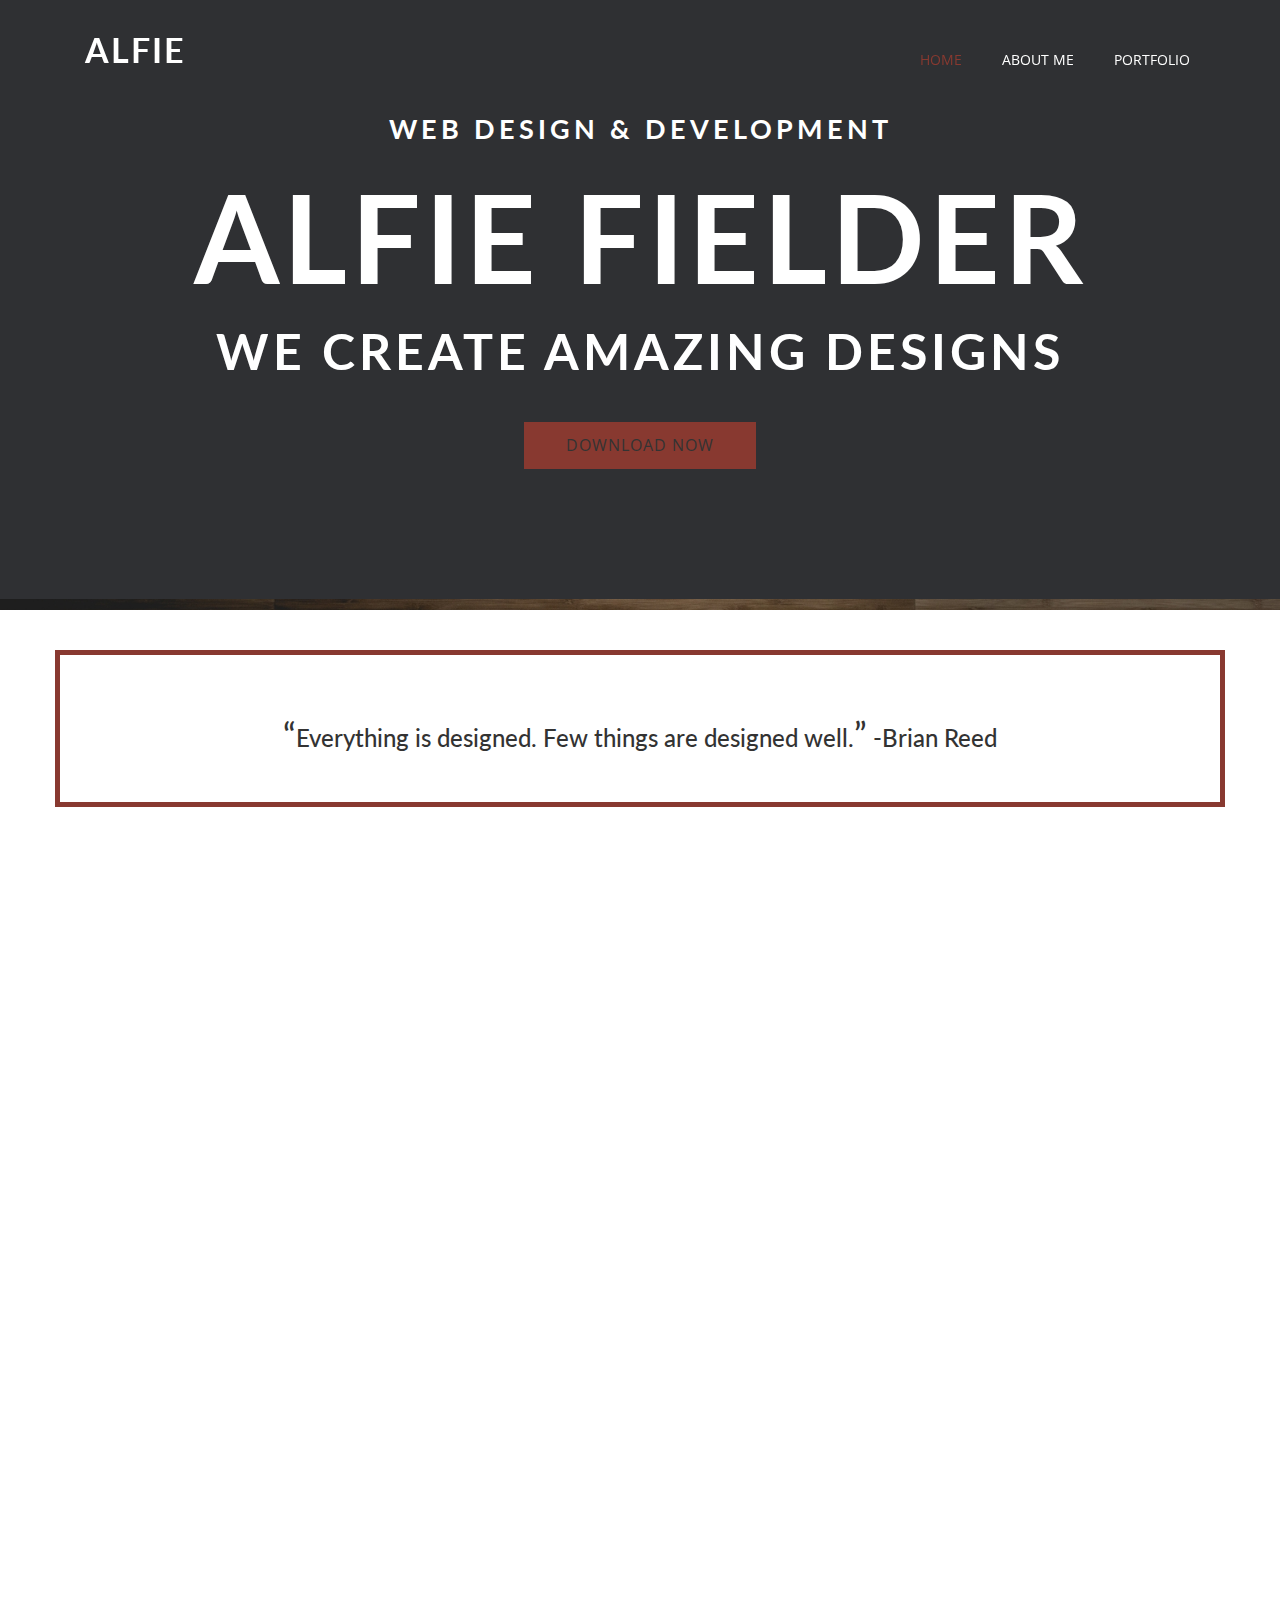
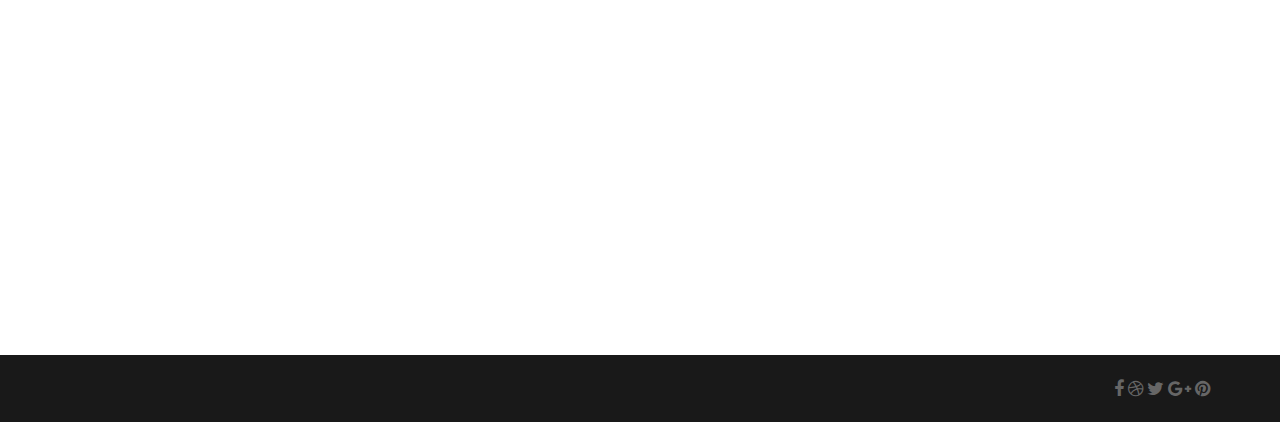
<file: index.html>
<!DOCTYPE html>
<html lang="en">

<head>
  <!-- Website Title -->
  <title>Alfie Fielder's Portfolio</title>

  <!-- Metadata -->
  <meta charset="utf-8">
  <meta name="viewport" content="width=device-width, initial-scale=1">
  <meta name="description" content="">
  <meta name="keywords" content="">

  <!-- Fonts -->
  <link href='https://fonts.googleapis.com/css?family=Lato:400,700,300|Open+Sans:400,600,700,300' rel='stylesheet' type='text/css'>

  <!-- Style Sheets -->
  <link rel="stylesheet" type="text/css" href="css/bootstrap.min.css">
  <link rel="stylesheet" type="text/css" href="css/font-awesome.min.css">
  <link rel="stylesheet" type="text/css" href="css/animate.css">
  <link rel="stylesheet" type="text/css" href="css/style.css">
</head>

<body>
  <!--header-->
  <header class="main-header" id="header">
    <div class="bg-color">
      <!--nav-->
      <nav class="nav navbar-default navbar-fixed-top">
        <div class="container">
          <div class="col-md-12">
            <div class="navbar-header">
              <button type="button" class="navbar-toggle collapsed" data-toggle="collapse" data-target="#mynavbar" aria-expanded="false" aria-controls="navbar">
                            <span class="fa fa-bars"></span>
                        </button>
              <a href="index.html" class="navbar-brand">Alfie</a>
            </div>
            <div class="collapse navbar-collapse navbar-right" id="mynavbar">
              <ul class="nav navbar-nav">
                <li class="active"><a href="#header">Home</a></li>
                <li><a href="#about_me">About Me</a></li>
                <li><a href="#portfolio">Portfolio</a></li>
              </ul>
            </div>
          </div>
        </div>
      </nav>
      <!--/ nav-->
      <div class="container text-center">
        <div class="wrapper wow fadeInUp delay-05s">
          <h2 class="top-title">Web Design & Development</h2>
          <h3 class="title">Alfie Fielder</h3>
          <h4 class="sub-title">We Create amazing designs</h4>
          <button type="submit" class="btn btn-submit">Download Now</button>
        </div>
      </div>
    </div>
  </header>
  <!--/ header-->

  <section id="cta-1">
    <div class="container">
      <div class="row">
        <div class="cta-info text-center">
          <h3><span class="dec-tec">“</span>Everything is designed. Few things are designed well.<span class="dec-tec">”</span> -Brian Reed</h3>
        </div>
      </div>
    </div>
  </section>


  <section id="about_me" class="section-padding">
    <div class="container">
      <div class="row">
        <div class="col-md-3 wow fadeInLeft delay-05s">
          <div class="section-title">
            <h2 class="head-title">About Mes</h2>
            <hr class="botm-line">
            <p class="sec-para">Lorem ipsum dolor sit amet, consectetur adipiscing elit, sed do eiusmod tempor incididunt ut labore et dolore magna aliqua..</p>
          </div>
        </div>
        <div class="col-md-9">
          <div class="col-md-6 wow fadeInRight delay-02s">
            <div class="icon">
              <i class="fa fa-paint-brush"></i>
            </div>
            <div class="icon-text">
              <h3 class="txt-tl">Easy to Learn and Design</h3>
              <p class="txt-para">Lorem ipsum dolor sit amet, consectetur adipiscing elit. Vestibulum id ligula felis euismod semper. </p>
            </div>
          </div>
          <div class="col-md-6 wow fadeInRight delay-02s">
            <div class="icon">
              <i class="fa fa-cogs"></i>
            </div>
            <div class="icon-text">
              <h3 class="txt-tl">Bootstrap 3.3.2</h3>
              <p class="txt-para">Lorem ipsum dolor sit amet, consectetur adipiscing elit. Vestibulum id ligula felis euismod semper. </p>
            </div>
          </div>
          <div class="col-md-6 wow fadeInRight delay-04s">
            <div class="icon">
              <i class="fa fa-mobile"></i>
            </div>
            <div class="icon-text">
              <h3 class="txt-tl">Responsive Design</h3>
              <p class="txt-para">Lorem ipsum dolor sit amet, consectetur adipiscing elit. Vestibulum id ligula felis euismod semper. </p>
            </div>
          </div>
          <div class="col-md-6 wow fadeInRight delay-04s">
            <div class="icon">
              <i class="fa fa-desktop"></i>
            </div>
            <div class="icon-text">
              <h3 class="txt-tl">No Coding, No Shortcodes</h3>
              <p class="txt-para">Lorem ipsum dolor sit amet, consectetur adipiscing elit. Vestibulum id ligula felis euismod semper. </p>
            </div>
          </div>
          <div class="col-md-6 wow fadeInRight delay-06s">
            <div class="icon">
              <i class="fa fa-lightbulb-o"></i>
            </div>
            <div class="icon-text">
              <h3 class="txt-tl">High Coversion</h3>
              <p class="txt-para">Lorem ipsum dolor sit amet, consectetur adipiscing elit. Vestibulum id ligula felis euismod semper. </p>
            </div>
          </div>
          <div class="col-md-6 wow fadeInRight delay-06s">
            <div class="icon">
              <i class="fa fa-clock-o"></i>
            </div>
            <div class="icon-text">
              <h3 class="txt-tl">Save Tons of Time</h3>
              <p class="txt-para">Lorem ipsum dolor sit amet, consectetur adipiscing elit. Vestibulum id ligula felis euismod semper. </p>
            </div>
          </div>
        </div>
      </div>
    </div>
  </section>
  

  <section class="section-padding wow fadeInUp delay-02s" id="portfolio">
    <div class="container">
      <div class="row">
        <div class="col-md-3 col-sm-12">
          <div class="section-title">
            <h2 class="head-title">Portfolio</h2>
            <hr class="botm-line">
            <p class="sec-para">Lorem ipsum dolor sit amet, consectetur adipiscing elit, sed do eiusmod tempor incididunt ut labore et dolore magna aliqua..</p>
          </div>
        </div>
        <div class="col-md-9 col-sm-12">
          <div class="col-md-4 col-sm-6 padding-right-zero">
            <div class="portfolio-box design">
              <img src="img/port01.jpg" alt="" class="img-responsive">
            </div>
          </div>
          <div class="col-md-4 col-sm-6 padding-right-zero">
            <div class="portfolio-box design">
              <img src="img/port02.jpg" alt="" class="img-responsive">
            </div>
          </div>
          <div class="col-md-4 col-sm-6 padding-right-zero">
            <div class="portfolio-box design">
              <img src="img/port03.jpg" alt="" class="img-responsive">
            </div>
          </div>
          <div class="col-md-4 col-sm-6 padding-right-zero">
            <div class="portfolio-box design">
              <img src="img/port04.jpg" alt="" class="img-responsive">
            </div>
          </div>
          <div class="col-md-4 col-sm-6 padding-right-zero">
            <div class="portfolio-box design">
              <img src="img/port05.jpg" alt="" class="img-responsive">
            </div>
          </div>
          <div class="col-md-4 col-sm-6 padding-right-zero">
            <div class="portfolio-box design">
              <img src="img/port06.jpg" alt="" class="img-responsive">
            </div>
          </div>
        </div>
      </div>
    </div>
  </section>


  <footer class="" id="footer">
    <div class="container">
      <div class="row">
        <div class="col-sm-7 footer-copyright">
        </div>
        <div class="col-sm-5 footer-social">
          <div class="pull-right hidden-xs hidden-sm">
            <a href="#"><i class="fa fa-facebook"></i></a>
            <a href="#"><i class="fa fa-dribbble"></i></a>
            <a href="#"><i class="fa fa-twitter"></i></a>
            <a href="#"><i class="fa fa-google-plus"></i></a>
            <a href="#"><i class="fa fa-pinterest"></i></a>
          </div>
        </div>
      </div>
    </div>
  </footer>


  <!-- Scripts -->
  <script src="js/jquery.min.js"></script>
  <script src="js/jquery.easing.min.js"></script>
  <script src="js/bootstrap.min.js"></script>
  <script src="js/wow.js"></script>
  <script src="js/custom.js"></script>
  <script src="contactform/contactform.js"></script>

</body>
</html>
</file>
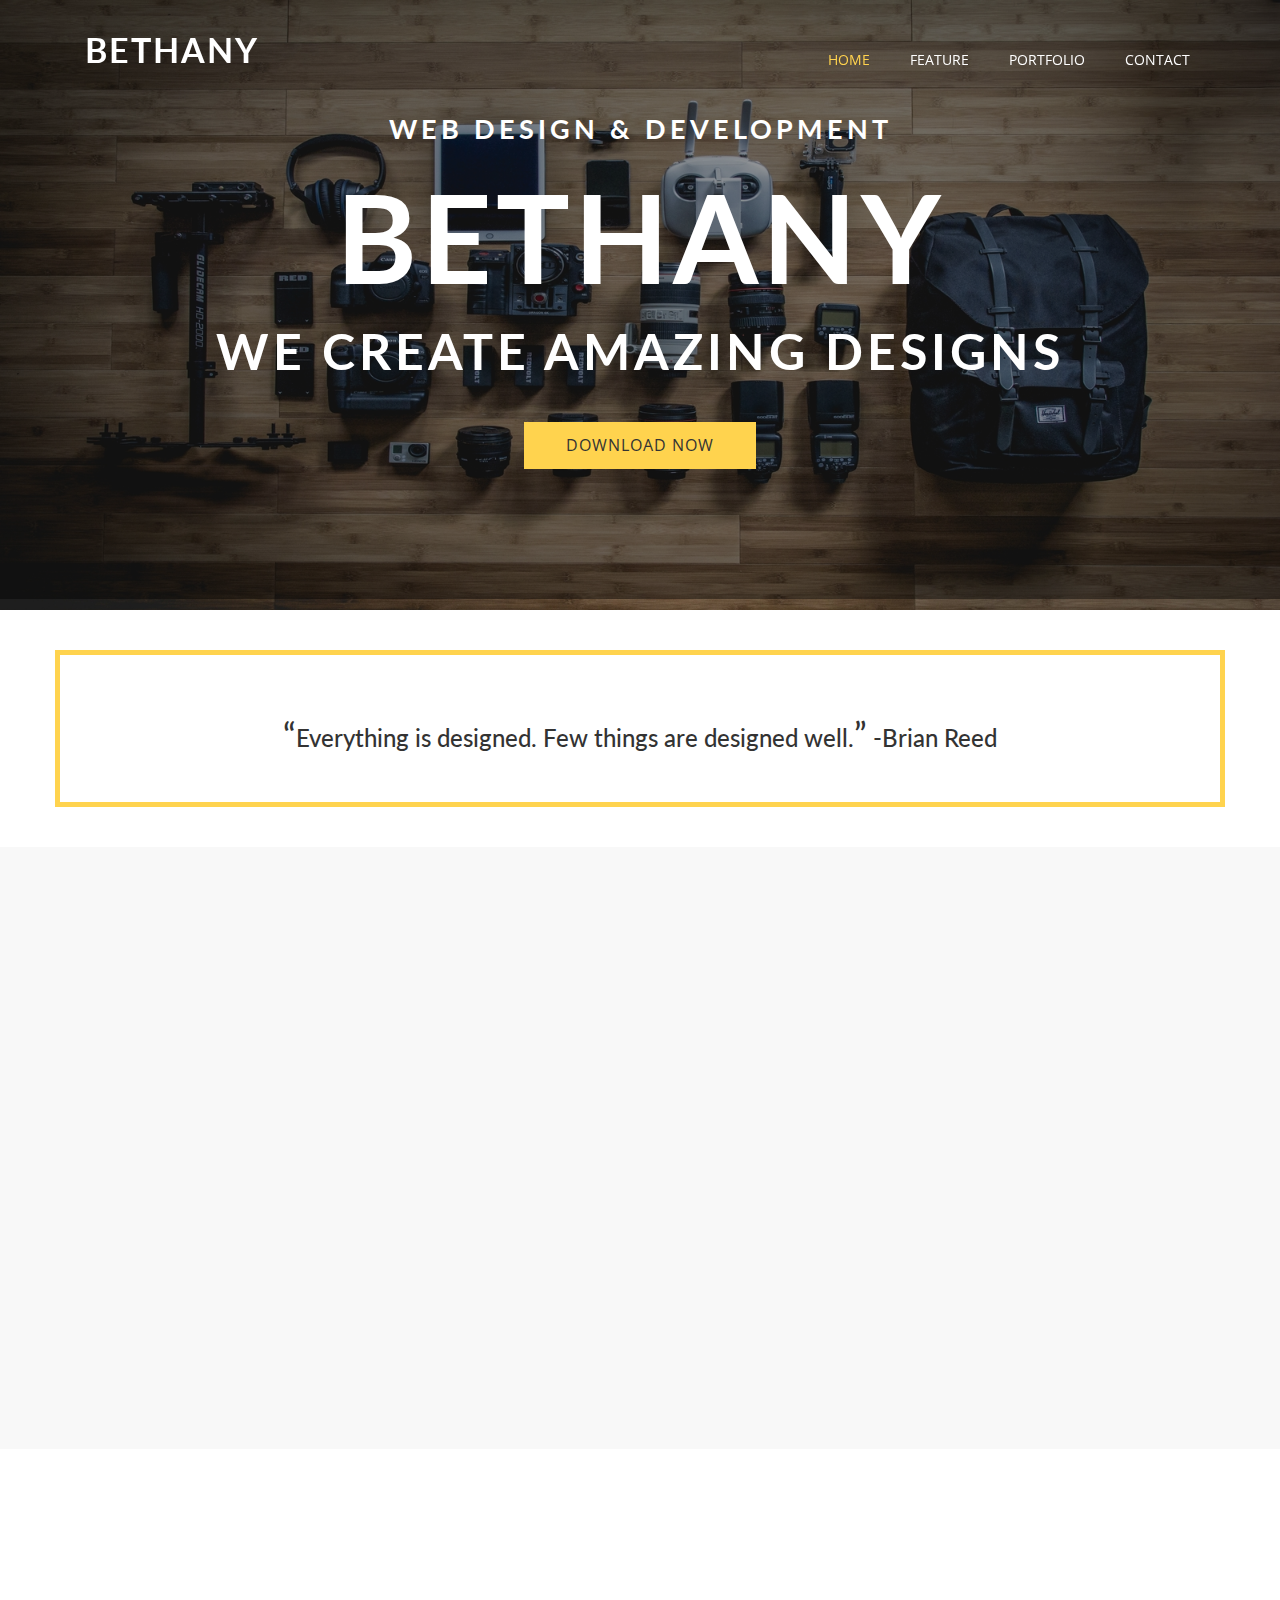
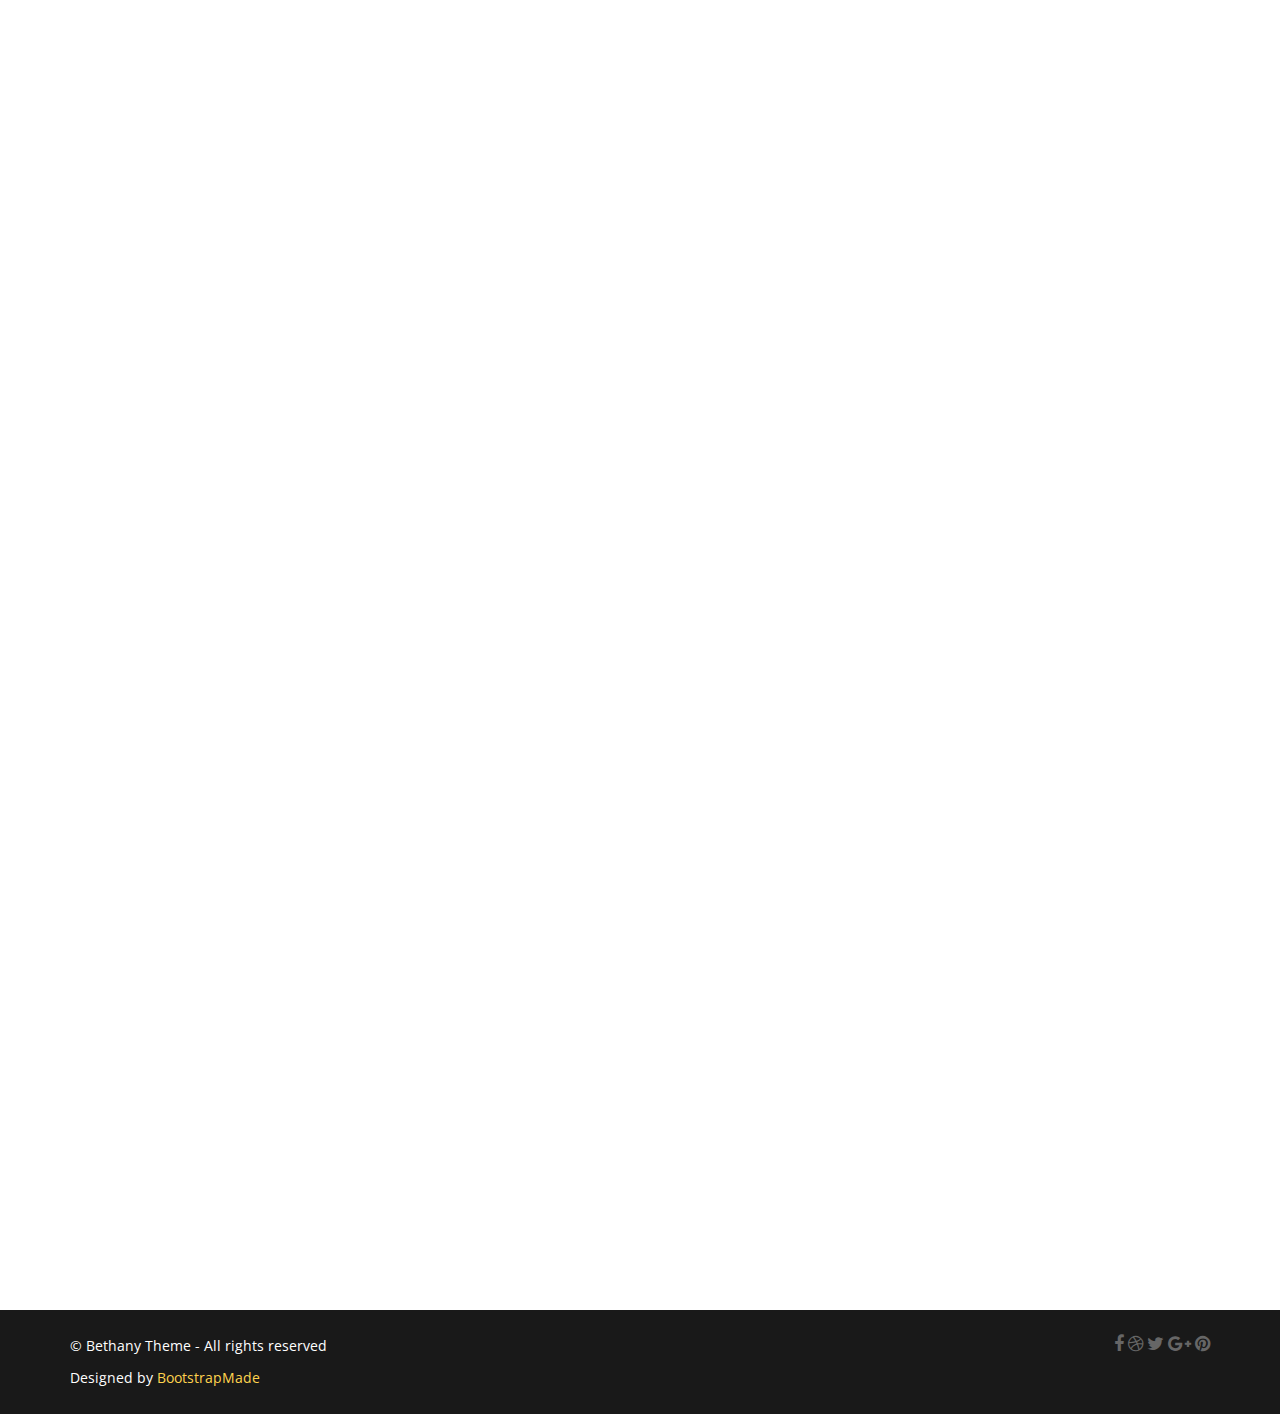
<file: #original_templates/bethany/index.html>
<!DOCTYPE html>
<html lang="en">

<head>
  <meta charset="utf-8">
  <meta name="viewport" content="width=device-width, initial-scale=1">
  <title>Bethany Bootstrap Theme</title>
  <meta name="description" content="Free Bootstrap Theme by BootstrapMade.com">
  <meta name="keywords" content="free website templates, free bootstrap themes, free template, free bootstrap, free website template">
  <link href='https://fonts.googleapis.com/css?family=Lato:400,700,300|Open+Sans:400,600,700,300' rel='stylesheet' type='text/css'>
  <link rel="stylesheet" type="text/css" href="css/bootstrap.min.css">
  <link rel="stylesheet" type="text/css" href="css/font-awesome.min.css">
  <link rel="stylesheet" type="text/css" href="css/animate.css">
  <link rel="stylesheet" type="text/css" href="css/style.css">
  <!-- =======================================================
    Theme Name: Bethany
    Theme URL: https://bootstrapmade.com/bethany-free-onepage-bootstrap-theme/
    Author: BootstrapMade.com
    Author URL: https://bootstrapmade.com
  ======================================================= -->
</head>

<body>
  <!--header-->
  <header class="main-header" id="header">
    <div class="bg-color">
      <!--nav-->
      <nav class="nav navbar-default navbar-fixed-top">
        <div class="container">
          <div class="col-md-12">
            <div class="navbar-header">
              <button type="button" class="navbar-toggle collapsed" data-toggle="collapse" data-target="#mynavbar" aria-expanded="false" aria-controls="navbar">
                            <span class="fa fa-bars"></span>
                        </button>
              <a href="index.html" class="navbar-brand">Bethany</a>
            </div>
            <div class="collapse navbar-collapse navbar-right" id="mynavbar">
              <ul class="nav navbar-nav">
                <li class="active"><a href="#header">Home</a></li>
                <li><a href="#feature">Feature</a></li>
                <li><a href="#portfolio">Portfolio</a></li>
                <li><a href="#contact">Contact</a></li>
              </ul>
            </div>
          </div>
        </div>
      </nav>
      <!--/ nav-->
      <div class="container text-center">
        <div class="wrapper wow fadeInUp delay-05s">
          <h2 class="top-title">Web Design & Development</h2>
          <h3 class="title">Bethany</h3>
          <h4 class="sub-title">We Create amazing designs</h4>
          <button type="submit" class="btn btn-submit">Download Now</button>
        </div>
      </div>
    </div>
  </header>
  <!--/ header-->
  <!---->
  <section id="cta-1">
    <div class="container">
      <div class="row">
        <div class="cta-info text-center">
          <h3><span class="dec-tec">“</span>Everything is designed. Few things are designed well.<span class="dec-tec">”</span> -Brian Reed</h3>
        </div>
      </div>
    </div>
  </section>
  <!---->
  <!---->
  <section id="feature" class="section-padding">
    <div class="container">
      <div class="row">
        <div class="col-md-3 wow fadeInLeft delay-05s">
          <div class="section-title">
            <h2 class="head-title">Features</h2>
            <hr class="botm-line">
            <p class="sec-para">Lorem ipsum dolor sit amet, consectetur adipiscing elit, sed do eiusmod tempor incididunt ut labore et dolore magna aliqua..</p>
          </div>
        </div>
        <div class="col-md-9">
          <div class="col-md-6 wow fadeInRight delay-02s">
            <div class="icon">
              <i class="fa fa-paint-brush"></i>
            </div>
            <div class="icon-text">
              <h3 class="txt-tl">Easy to Learn and Design</h3>
              <p class="txt-para">Lorem ipsum dolor sit amet, consectetur adipiscing elit. Vestibulum id ligula felis euismod semper. </p>
            </div>
          </div>
          <div class="col-md-6 wow fadeInRight delay-02s">
            <div class="icon">
              <i class="fa fa-cogs"></i>
            </div>
            <div class="icon-text">
              <h3 class="txt-tl">Bootstrap 3.3.2</h3>
              <p class="txt-para">Lorem ipsum dolor sit amet, consectetur adipiscing elit. Vestibulum id ligula felis euismod semper. </p>
            </div>
          </div>
          <div class="col-md-6 wow fadeInRight delay-04s">
            <div class="icon">
              <i class="fa fa-mobile"></i>
            </div>
            <div class="icon-text">
              <h3 class="txt-tl">Responsive Design</h3>
              <p class="txt-para">Lorem ipsum dolor sit amet, consectetur adipiscing elit. Vestibulum id ligula felis euismod semper. </p>
            </div>
          </div>
          <div class="col-md-6 wow fadeInRight delay-04s">
            <div class="icon">
              <i class="fa fa-desktop"></i>
            </div>
            <div class="icon-text">
              <h3 class="txt-tl">No Coding, No Shortcodes</h3>
              <p class="txt-para">Lorem ipsum dolor sit amet, consectetur adipiscing elit. Vestibulum id ligula felis euismod semper. </p>
            </div>
          </div>
          <div class="col-md-6 wow fadeInRight delay-06s">
            <div class="icon">
              <i class="fa fa-lightbulb-o"></i>
            </div>
            <div class="icon-text">
              <h3 class="txt-tl">High Coversion</h3>
              <p class="txt-para">Lorem ipsum dolor sit amet, consectetur adipiscing elit. Vestibulum id ligula felis euismod semper. </p>
            </div>
          </div>
          <div class="col-md-6 wow fadeInRight delay-06s">
            <div class="icon">
              <i class="fa fa-clock-o"></i>
            </div>
            <div class="icon-text">
              <h3 class="txt-tl">Save Tons of Time</h3>
              <p class="txt-para">Lorem ipsum dolor sit amet, consectetur adipiscing elit. Vestibulum id ligula felis euismod semper. </p>
            </div>
          </div>
        </div>
      </div>
    </div>
  </section>
  <!---->
  <section class="section-padding parallax bg-image-2 section wow fadeIn delay-08s" id="cta-2">
    <div class="container">
      <div class="row">
        <div class="col-md-8">
          <div class="cta-txt">
            <h3>Subscribe For Updates</h3>
            <p>Join our 1000+ subscribers and get access to the latest tools, freebies, product announcements and much more!</p>
          </div>
        </div>
        <div class="col-md-4 text-center">
          <a href="#" class="btn btn-submit">Subscribe Now</a>
        </div>
      </div>
    </div>
  </section>
  <!---->
  <!---->
  <section class="section-padding wow fadeInUp delay-02s" id="portfolio">
    <div class="container">
      <div class="row">
        <div class="col-md-3 col-sm-12">
          <div class="section-title">
            <h2 class="head-title">Portfolio</h2>
            <hr class="botm-line">
            <p class="sec-para">Lorem ipsum dolor sit amet, consectetur adipiscing elit, sed do eiusmod tempor incididunt ut labore et dolore magna aliqua..</p>
          </div>
        </div>
        <div class="col-md-9 col-sm-12">
          <div class="col-md-4 col-sm-6 padding-right-zero">
            <div class="portfolio-box design">
              <img src="img/port01.jpg" alt="" class="img-responsive">
            </div>
          </div>
          <div class="col-md-4 col-sm-6 padding-right-zero">
            <div class="portfolio-box design">
              <img src="img/port02.jpg" alt="" class="img-responsive">
            </div>
          </div>
          <div class="col-md-4 col-sm-6 padding-right-zero">
            <div class="portfolio-box design">
              <img src="img/port03.jpg" alt="" class="img-responsive">
            </div>
          </div>
          <div class="col-md-4 col-sm-6 padding-right-zero">
            <div class="portfolio-box design">
              <img src="img/port04.jpg" alt="" class="img-responsive">
            </div>
          </div>
          <div class="col-md-4 col-sm-6 padding-right-zero">
            <div class="portfolio-box design">
              <img src="img/port05.jpg" alt="" class="img-responsive">
            </div>
          </div>
          <div class="col-md-4 col-sm-6 padding-right-zero">
            <div class="portfolio-box design">
              <img src="img/port06.jpg" alt="" class="img-responsive">
            </div>
          </div>
        </div>
      </div>
    </div>
  </section>
  <!---->
  <!---->
  <section class="section-padding wow fadeInUp delay-05s" id="contact">
    <div class="container">
      <div class="row white">
        <div class="col-md-8 col-sm-12">
          <div class="section-title">
            <h2 class="head-title black">Contact Us</h2>
            <hr class="botm-line">
            <p class="sec-para black">Lorem ipsum dolor sit amet, consectetur adipiscing elit, sed do eiusmod tempor incididunt ut labore et dolore magna aliqua..</p>
          </div>
        </div>
        <div class="col-md-12 col-sm-12">
          <div class="col-md-4 col-sm-6" style="padding-left:0px;">
            <h3 class="cont-title">Email Us</h3>
            <div id="sendmessage">Your message has been sent. Thank you!</div>
            <div id="errormessage"></div>
            <div class="contact-info">
              <form action="" method="post" role="form" class="contactForm">
                <div class="form-group">
                  <input type="text" name="name" class="form-control" id="name" placeholder="Your Name" data-rule="minlen:4" data-msg="Please enter at least 4 chars" />
                  <div class="validation"></div>
                </div>
                <div class="form-group">
                  <input type="email" class="form-control" name="email" id="email" placeholder="Your Email" data-rule="email" data-msg="Please enter a valid email" />
                  <div class="validation"></div>
                </div>

                <div class="form-group">
                  <input type="text" class="form-control" name="subject" id="subject" placeholder="Subject" data-rule="minlen:4" data-msg="Please enter at least 8 chars of subject" />
                  <div class="validation"></div>
                </div>

                <div class="form-group">
                  <textarea class="form-control" name="message" rows="5" data-rule="required" data-msg="Please write something for us" placeholder="Message"></textarea>
                  <div class="validation"></div>
                </div>
                <button type="submit" class="btn btn-send">Send</button>
              </form>
            </div>

          </div>
          <div class="col-md-4 col-sm-6">
            <h3 class="cont-title">Visit Us</h3>
            <div class="location-info">
              <p class="white"><span aria-hidden="true" class="fa fa-map-marker"></span>Via Principe Amedeo 9, Torino, Italy</p>
              <p class="white"><span aria-hidden="true" class="fa fa-phone"></span>Phone: 0039 333 12 68 347</p>
              <p class="white"><span aria-hidden="true" class="fa fa-envelope"></span>Email: <a href="" class="link-dec">hi@yourdomain.com</a></p>
            </div>
          </div>
          <div class="col-md-4">
            <div class="contact-icon-container hidden-md hidden-sm hidden-xs">
              <span aria-hidden="true" class="fa fa-envelope-o"></span>
            </div>
          </div>
        </div>
      </div>
    </div>
  </section>
  <!---->
  <!---->
  <footer class="" id="footer">
    <div class="container">
      <div class="row">
        <div class="col-sm-7 footer-copyright">
          © Bethany Theme - All rights reserved
          <div class="credits">
            <!--
              All the links in the footer should remain intact.
              You can delete the links only if you purchased the pro version.
              Licensing information: https://bootstrapmade.com/license/
              Purchase the pro version with working PHP/AJAX contact form: https://bootstrapmade.com/buy/?theme=Bethany
            -->
            Designed by <a href="https://bootstrapmade.com/">BootstrapMade</a>
          </div>
        </div>
        <div class="col-sm-5 footer-social">
          <div class="pull-right hidden-xs hidden-sm">
            <a href="#"><i class="fa fa-facebook"></i></a>
            <a href="#"><i class="fa fa-dribbble"></i></a>
            <a href="#"><i class="fa fa-twitter"></i></a>
            <a href="#"><i class="fa fa-google-plus"></i></a>
            <a href="#"><i class="fa fa-pinterest"></i></a>
          </div>
        </div>
      </div>
    </div>
  </footer>
  <!---->
  <!--contact ends-->
  <script src="js/jquery.min.js"></script>
  <script src="js/jquery.easing.min.js"></script>
  <script src="js/bootstrap.min.js"></script>
  <script src="js/wow.js"></script>
  <script src="js/custom.js"></script>
  <script src="contactform/contactform.js"></script>

</body>
</html>
</file>
<file: css/style.css>
/*
    Theme Name: Bethany
    Theme URL: https://bootstrapmade.com/bethany-free-onepage-bootstrap-theme/
    Author: BootstrapMade.com
    Author URL: https://bootstrapmade.com
*/

body {
  line-height: 1.5;
  font-family: 'Open Sans', sans-serif;
  overflow-x: hidden;
}

ol, ul {
  list-style: none;
}

blockquote, q {
  quotes: none;
}

blockquote:before, blockquote:after, q:before, q:after {
  content: '';
  content: none;
}

table {
  border-collapse: collapse;
  border-spacing: 0;
}

.section-padding {
  padding: 60px 0px;
}

h1, h2, h3, h4, h5, h6 {
  font-family: 'Lato', sans-serif;
}

/**media Queries**/

.navbar-default {
  background-color: transparent;
}

.main-header {
  background: url(../img/banner.jpeg) no-repeat;
  background-size: cover;
  min-height: 610px;
}

.bg-color {
  background-color: #2f3033;
}

.nav>li>a {
  padding: 0px;
}

.navbar-brand {
  padding: 0px;
  height: inherit;
  font-family: 'Lato', sans-serif;
}

.navbar-default .navbar-brand {
  color: #fff;
  font-size: 34px;
  text-transform: uppercase;
  font-weight: 700;
  letter-spacing: 2px;
}

.navbar-default .navbar-nav>.active>a, .navbar-default .navbar-nav>.active>a:focus, .navbar-default .navbar-nav>.active>a:hover {
  color: #883930;
  text-transform: uppercase;
	background-color: transparent;
}

.navbar-default .navbar-nav>li>a {
  color: #fff;
  padding: 10px 20px;
  text-transform: uppercase;
	background-color: transparent;
}

.navbar-default .navbar-nav>li>a:hover, .navbar-default .navbar-nav>li>a:focus {
  color: #883930;
}

.navbar-fixed-top {
  padding: 40px 0;
  transition: all 0.5s;
}

@media (max-width: 768px) {
	.navbar-collapse {
		background: #2f3033;
		border-top: 0;
	}
}

.top-nav-collapse {
  background: #2f3033;
  padding: 25px 0;
}

.wrapper {
  padding: 90px 0px 130px;
}

.top-title {
  z-index: 5;
  font-size: 27px;
  font-weight: 700;
  color: #fff;
  line-height: 38px;
  letter-spacing: 4px;
  opacity: 1;
  text-transform: uppercase;
}

.sub-title {
  font-size: 50px;
  font-weight: 700;
  color: #fff;
  line-height: 71px;
  letter-spacing: 4px;
  opacity: 1;
  text-transform: uppercase;
}

.title {
  font-size: 123px;
  font-weight: 700;
  color: #fff;
  line-height: 88px;
  letter-spacing: 4px;
  opacity: 1;
  text-transform: uppercase;
  padding: 25px 0px;
}

.btn-submit {
  background: #883930;
  border: 0px;
  display: inline-block;
  font-size: 16px;
  text-transform: uppercase;
  padding: 10px 40px;
  font-weight: normal;
  border-radius: 0px;
  letter-spacing: 1px;
  color: #333;
  position: relative;
  overflow: hidden;
  -webkit-transition: all 0.4s ease-in-out;
  -moz-transition: all 0.4s ease-in-out;
  -o-transition: all 0.4s ease-in-out;
  -ms-transition: all 0.4s ease-in-out;
  transition: all 0.4s ease-in-out;
  margin-top: 25px;
  border: 2px solid #883930;
}

.btn-submit:hover {
  background: #fff;
}

/****/

#cta-1 {
  padding: 40px 0px;
}

.cta-info {
  border: 5px solid #883930;
  padding: 40px 0px;
}

.cta-info h3 {
  font-size: 24px;
}

.dec-tec {
  font-size: 34px;
}

/****/

#feature {
  background-color: #3f454f;
}

.head-title {
  color: #2b2b2b;
  font-size: 32px;
  font-weight: 700;
}

.botm-line {
  background-color: #2b2b2b;
  width: 34px;
  height: 3px;
  display: inline-block;
}

.section-title:hover .botm-line {
  width: 70px;
  /* For Safari 3.1 to 6.0 */
  -webkit-transition-property: width;
  -webkit-transition-duration: 2s;
  -webkit-transition-timing-function: linear;
  -webkit-transition-delay: 1s;
  /* Standard syntax */
  transition-property: width;
  transition-duration: 2s;
  transition-timing-function: linear;
  transition-delay: 1s;
}

p {
  color: #888;
}

.icon {
  position: relative;
  height: 48px;
  width: 48px;
  float: left;
  margin-top: 14px;
  margin-bottom: 20px;
}

.icon i {
  font-size: 35px;
}

.icon-text {
  margin-left: 73px;
  padding: 0px 25px 25px 0px;
}

h3.txt-tl {
  font-size: 24px;
  line-height: 1.35;
}

/****/

.parallax {
  background-attachment: fixed;
  background-repeat: repeat-y;
  background-position: center center;
}

.bg-image-2 {
  background: url('../img/cta-banner.jpg') no-repeat center fixed;
  -webkit-background-size: 100% auto;
  -moz-background-size: 100% auto;
  -o-background-size: 100% auto;
  background-size: 100% auto;
  -webkit-background-size: cover;
  -moz-background-size: cover;
  -o-background-size: cover;
  background-size: cover;
}

.section {
  position: relative;
  padding: 88px 0 67px 0;
  display: block;
}

.cta-txt h3 {
  font-size: 32px;
  margin-bottom: 10px;
  font-weight: 700;
  color: #fff;
}

.cta-txt p {
  color: #fff;
}

/****/

.portfolio-box {
  margin-bottom: 15px;
}

.padding-right-zero {
  padding-right: 0px;
}

#contact {
  background-color: #3f454f;
}

.validation {
  color: red;
  display: none;
  margin: 0 0 20px;
  font-weight: 400;
  font-size: 13px;
}

#sendmessage {
  color: green;
  border: 1px solid green;
  display: none;
  text-align: center;
  padding: 15px;
  font-weight: 600;
  margin-bottom: 15px;
}

#errormessage {
  color: red;
  display: none;
  border: 1px solid red;
  text-align: center;
  padding: 15px;
  font-weight: 600;
  margin-bottom: 15px;
}

#sendmessage.show, #errormessage.show, .show {
  display: block;
}

.black {
  color: #000 !important;
  font-weight: 600;
}

.btn-send {
  border-radius: 0px;
  color: #000;
  background-color: #883930;
}

a, a:hover {
  color: #883930;
}

.cont-title {
  font-size: 24px;
  padding: 15px 0px;
}

.location-info p span {
  display: inline-block;
}

.location-info p span {
  width: 40px;
  font-size: 24px;
  color: #666;
  vertical-align: middle;
}

.location-info p {
  margin-bottom: 5px;
}

.location-info p {
  font-size: 18px;
  line-height: 32px;
  color: #000;
}

.contact-icon-container {
  position: absolute;
  top: -38px;
  right: 0;
  padding-right: 20px;
  font-size: 320px;
  color: #555;
  line-height: 300px;
  -ms-transform: rotate(20deg);
  -moz-transform: rotate(20deg);
  -webkit-transform: rotate(20deg);
  transform: rotate(20deg);
}

/****/

#footer {
  background-color: #191919;
  padding: 20px 0px;
}

.footer-copyright {
  color: #fff;
  line-height: 32px;
  text-align: left;
}

.footer-social {
  float: right;
}

.footer-social a {
  font-size: 18px;
  color: #666;
}

.link-dec, .link-dec:hover {
  color: #000;
}

/****/

@media (min-width: 451px) and (max-width: 900px) {
  .section-title {
    margin-bottom: 15px;
  }
}

@media (min-width: 20px) and (max-width: 450px) {
  .navbar-toggle:hover, .navbar-toggle {
    background-color: #fff;
    color: #000;
  }
  .navbar-toggle {
    margin-top: 0px;
  }
  .navbar-default .navbar-nav>li>a {
    text-align: center;
  }
  .navbar-default .navbar-nav>.active>a, .navbar-default .navbar-nav>.active>a:focus, .navbar-default .navbar-nav>.active>a:hover, .navbar-default .navbar-nav>li>a:hover, .navbar-default .navbar-nav>li>a:focus {
  }
  .top-title {
    font-size: 15px;
  }
  .title {
    font-size: 50px;
  }
  .sub-title {
    font-size: 24px;
  }
  .footer-copyright {
    text-align: center;
  }
  .padding-right-zero {
    padding-right: 15px;
  }
  .section-title {
    margin-bottom: 15px;
  }
  .cta-txt h3 {
    font-size: 28px;
  }
  body {
    font-size: 14px;
  }
  h3.txt-tl {
    font-size: 20px;
  }
}

/****/
</file>
<file: #original_templates/bethany/css/style.css>
/*
    Theme Name: Bethany
    Theme URL: https://bootstrapmade.com/bethany-free-onepage-bootstrap-theme/
    Author: BootstrapMade.com
    Author URL: https://bootstrapmade.com
*/

body {
  line-height: 1.5;
  font-family: 'Open Sans', sans-serif;
  overflow-x: hidden;
}

ol, ul {
  list-style: none;
}

blockquote, q {
  quotes: none;
}

blockquote:before, blockquote:after, q:before, q:after {
  content: '';
  content: none;
}

table {
  border-collapse: collapse;
  border-spacing: 0;
}

.section-padding {
  padding: 60px 0px;
}

h1, h2, h3, h4, h5, h6 {
  font-family: 'Lato', sans-serif;
}

/**media Queries**/

.navbar-default {
  background-color: transparent;
}

.main-header {
  background: url(../img/banner.jpeg) no-repeat;
  background-size: cover;
  min-height: 610px;
}

.bg-color {
  background-color: RGBA(0, 0, 0, 0.41);
}

.nav>li>a {
  padding: 0px;
}

.navbar-brand {
  padding: 0px;
  height: inherit;
  font-family: 'Lato', sans-serif;
}

.navbar-default .navbar-brand {
  color: #fff;
  font-size: 34px;
  text-transform: uppercase;
  font-weight: 700;
  letter-spacing: 2px;
}

.navbar-default .navbar-nav>.active>a, .navbar-default .navbar-nav>.active>a:focus, .navbar-default .navbar-nav>.active>a:hover {
  color: #FFD34E;
  text-transform: uppercase;
	background-color: transparent;
}

.navbar-default .navbar-nav>li>a {
  color: #fff;
  padding: 10px 20px;
  text-transform: uppercase;
	background-color: transparent;
}

.navbar-default .navbar-nav>li>a:hover, .navbar-default .navbar-nav>li>a:focus {
  color: #FFD34E;
}

.navbar-fixed-top {
  padding: 40px 0;
  transition: all 0.5s;
}

@media (max-width: 768px) {
	.navbar-collapse {
		background: rgba(0, 0, 0, 0.8);
		border-top: 0;
	}
}

.top-nav-collapse {
  background: rgba(0, 0, 0, 0.8);
  padding: 25px 0;
}

.wrapper {
  padding: 90px 0px 130px;
}

.top-title {
  z-index: 5;
  font-size: 27px;
  font-weight: 700;
  color: #fff;
  line-height: 38px;
  letter-spacing: 4px;
  opacity: 1;
  text-transform: uppercase;
}

.sub-title {
  font-size: 50px;
  font-weight: 700;
  color: #fff;
  line-height: 71px;
  letter-spacing: 4px;
  opacity: 1;
  text-transform: uppercase;
}

.title {
  font-size: 123px;
  font-weight: 700;
  color: #fff;
  line-height: 88px;
  letter-spacing: 4px;
  opacity: 1;
  text-transform: uppercase;
  padding: 25px 0px;
}

.btn-submit {
  background: #FFD34E;
  border: 0px;
  display: inline-block;
  font-size: 16px;
  text-transform: uppercase;
  padding: 10px 40px;
  font-weight: normal;
  border-radius: 0px;
  letter-spacing: 1px;
  color: #333;
  position: relative;
  overflow: hidden;
  -webkit-transition: all 0.4s ease-in-out;
  -moz-transition: all 0.4s ease-in-out;
  -o-transition: all 0.4s ease-in-out;
  -ms-transition: all 0.4s ease-in-out;
  transition: all 0.4s ease-in-out;
  margin-top: 25px;
  border: 2px solid #FFD34E;
}

.btn-submit:hover {
  background: #fff;
}

/****/

#cta-1 {
  padding: 40px 0px;
}

.cta-info {
  border: 5px solid #FFD34E;
  padding: 40px 0px;
}

.cta-info h3 {
  font-size: 24px;
}

.dec-tec {
  font-size: 34px;
}

/****/

#feature {
  background-color: #f8f8f8;
}

.head-title {
  color: #2b2b2b;
  font-size: 32px;
  font-weight: 700;
}

.botm-line {
  background-color: #2b2b2b;
  width: 34px;
  height: 3px;
  display: inline-block;
}

.section-title:hover .botm-line {
  width: 70px;
  /* For Safari 3.1 to 6.0 */
  -webkit-transition-property: width;
  -webkit-transition-duration: 2s;
  -webkit-transition-timing-function: linear;
  -webkit-transition-delay: 1s;
  /* Standard syntax */
  transition-property: width;
  transition-duration: 2s;
  transition-timing-function: linear;
  transition-delay: 1s;
}

p {
  color: #888;
}

.icon {
  position: relative;
  height: 48px;
  width: 48px;
  float: left;
  margin-top: 14px;
  margin-bottom: 20px;
}

.icon i {
  font-size: 35px;
}

.icon-text {
  margin-left: 73px;
  padding: 0px 25px 25px 0px;
}

h3.txt-tl {
  font-size: 24px;
  line-height: 1.35;
}

/****/

.parallax {
  background-attachment: fixed;
  background-repeat: repeat-y;
  background-position: center center;
}

.bg-image-2 {
  background: url('../img/cta-banner.jpg') no-repeat center fixed;
  -webkit-background-size: 100% auto;
  -moz-background-size: 100% auto;
  -o-background-size: 100% auto;
  background-size: 100% auto;
  -webkit-background-size: cover;
  -moz-background-size: cover;
  -o-background-size: cover;
  background-size: cover;
}

.section {
  position: relative;
  padding: 88px 0 67px 0;
  display: block;
}

.cta-txt h3 {
  font-size: 32px;
  margin-bottom: 10px;
  font-weight: 700;
  color: #fff;
}

.cta-txt p {
  color: #fff;
}

/****/

.portfolio-box {
  margin-bottom: 15px;
}

.padding-right-zero {
  padding-right: 0px;
}

#contact {
  background-color: #f8f8f8;
}

.validation {
  color: red;
  display: none;
  margin: 0 0 20px;
  font-weight: 400;
  font-size: 13px;
}

#sendmessage {
  color: green;
  border: 1px solid green;
  display: none;
  text-align: center;
  padding: 15px;
  font-weight: 600;
  margin-bottom: 15px;
}

#errormessage {
  color: red;
  display: none;
  border: 1px solid red;
  text-align: center;
  padding: 15px;
  font-weight: 600;
  margin-bottom: 15px;
}

#sendmessage.show, #errormessage.show, .show {
  display: block;
}

.black {
  color: #000 !important;
  font-weight: 600;
}

.btn-send {
  border-radius: 0px;
  color: #000;
  background-color: #FFD34E;
}

a, a:hover {
  color: #FFD34E;
}

.cont-title {
  font-size: 24px;
  padding: 15px 0px;
}

.location-info p span {
  display: inline-block;
}

.location-info p span {
  width: 40px;
  font-size: 24px;
  color: #666;
  vertical-align: middle;
}

.location-info p {
  margin-bottom: 5px;
}

.location-info p {
  font-size: 18px;
  line-height: 32px;
  color: #000;
}

.contact-icon-container {
  position: absolute;
  top: -38px;
  right: 0;
  padding-right: 20px;
  font-size: 320px;
  color: #555;
  line-height: 300px;
  -ms-transform: rotate(20deg);
  -moz-transform: rotate(20deg);
  -webkit-transform: rotate(20deg);
  transform: rotate(20deg);
}

/****/

#footer {
  background-color: #191919;
  padding: 20px 0px;
}

.footer-copyright {
  color: #fff;
  line-height: 32px;
  text-align: left;
}

.footer-social {
  float: right;
}

.footer-social a {
  font-size: 18px;
  color: #666;
}

.link-dec, .link-dec:hover {
  color: #000;
}

/****/

@media (min-width: 451px) and (max-width: 900px) {
  .section-title {
    margin-bottom: 15px;
  }
}

@media (min-width: 20px) and (max-width: 450px) {
  .navbar-toggle:hover, .navbar-toggle {
    background-color: #fff;
    color: #000;
  }
  .navbar-toggle {
    margin-top: 0px;
  }
  .navbar-default .navbar-nav>li>a {
    text-align: center;
  }
  .navbar-default .navbar-nav>.active>a, .navbar-default .navbar-nav>.active>a:focus, .navbar-default .navbar-nav>.active>a:hover, .navbar-default .navbar-nav>li>a:hover, .navbar-default .navbar-nav>li>a:focus {
  }
  .top-title {
    font-size: 15px;
  }
  .title {
    font-size: 50px;
  }
  .sub-title {
    font-size: 24px;
  }
  .footer-copyright {
    text-align: center;
  }
  .padding-right-zero {
    padding-right: 15px;
  }
  .section-title {
    margin-bottom: 15px;
  }
  .cta-txt h3 {
    font-size: 28px;
  }
  body {
    font-size: 14px;
  }
  h3.txt-tl {
    font-size: 20px;
  }
}

/****/
</file>
